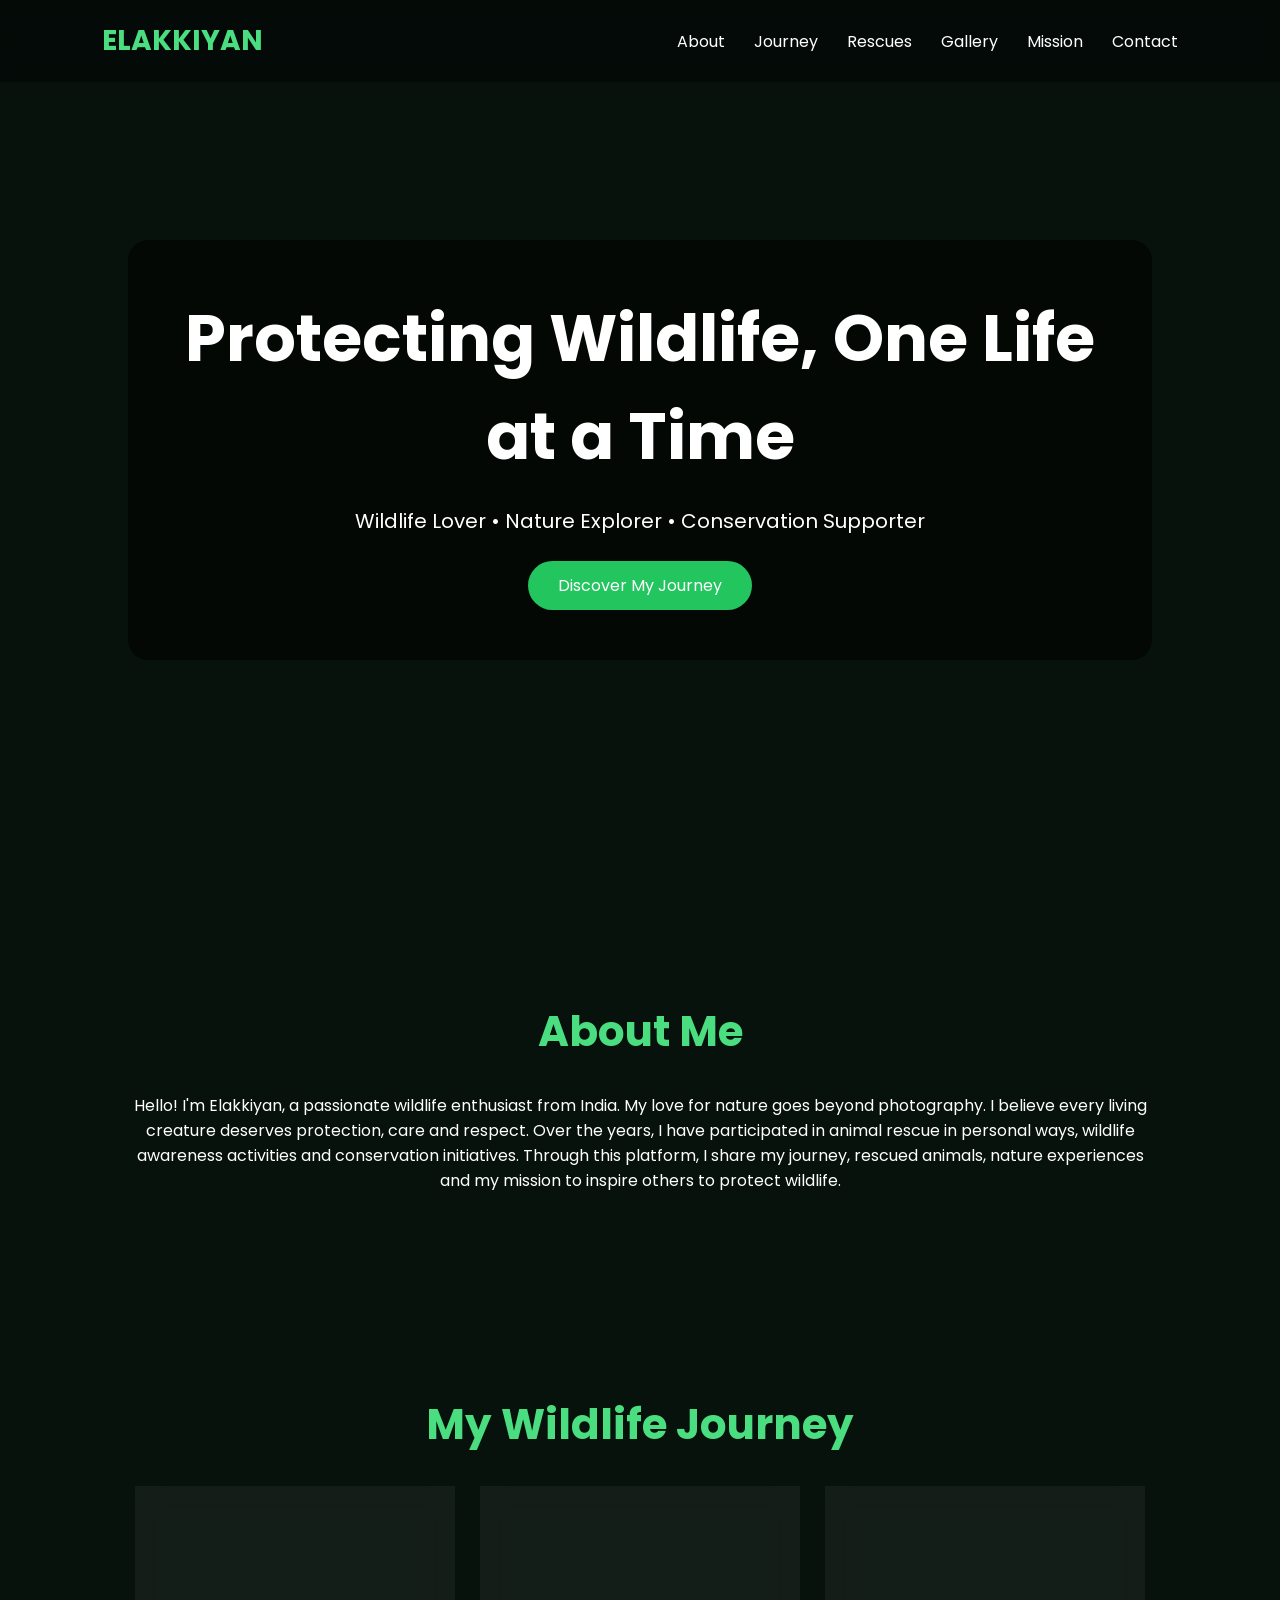
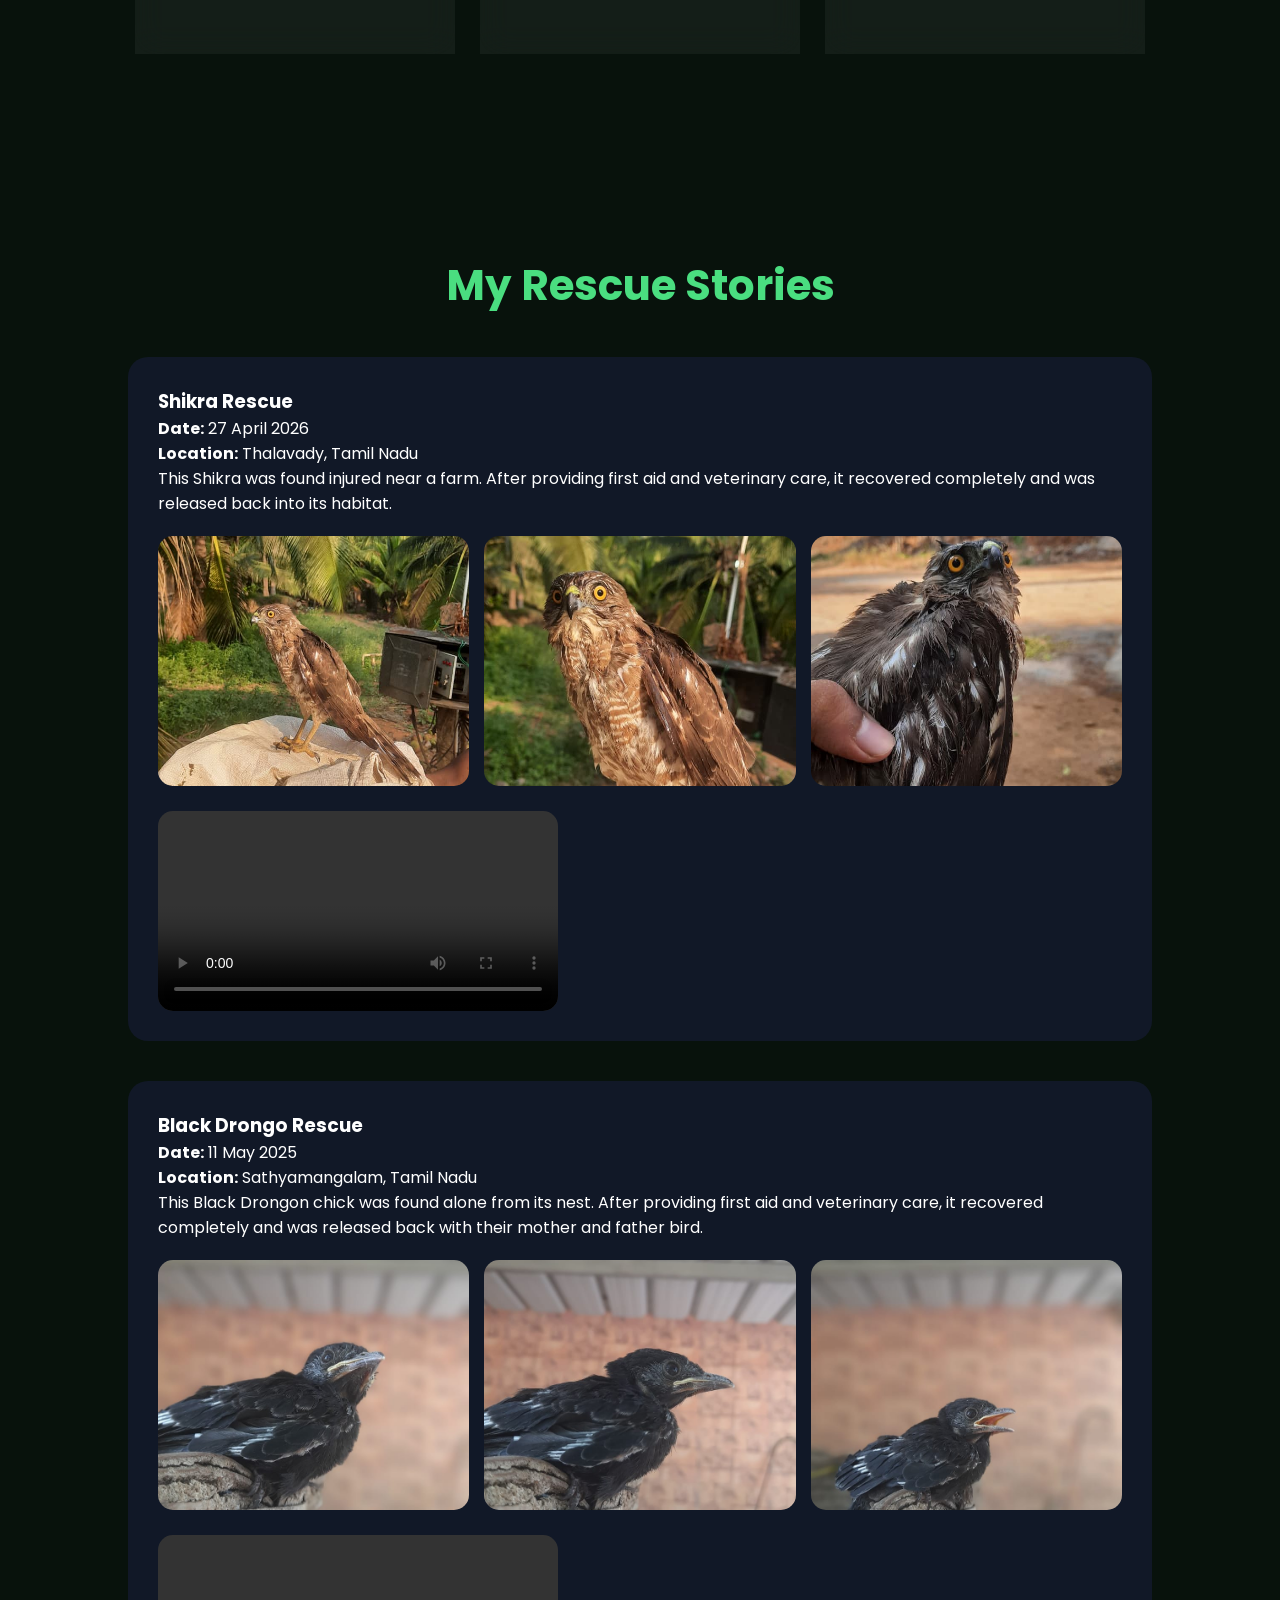
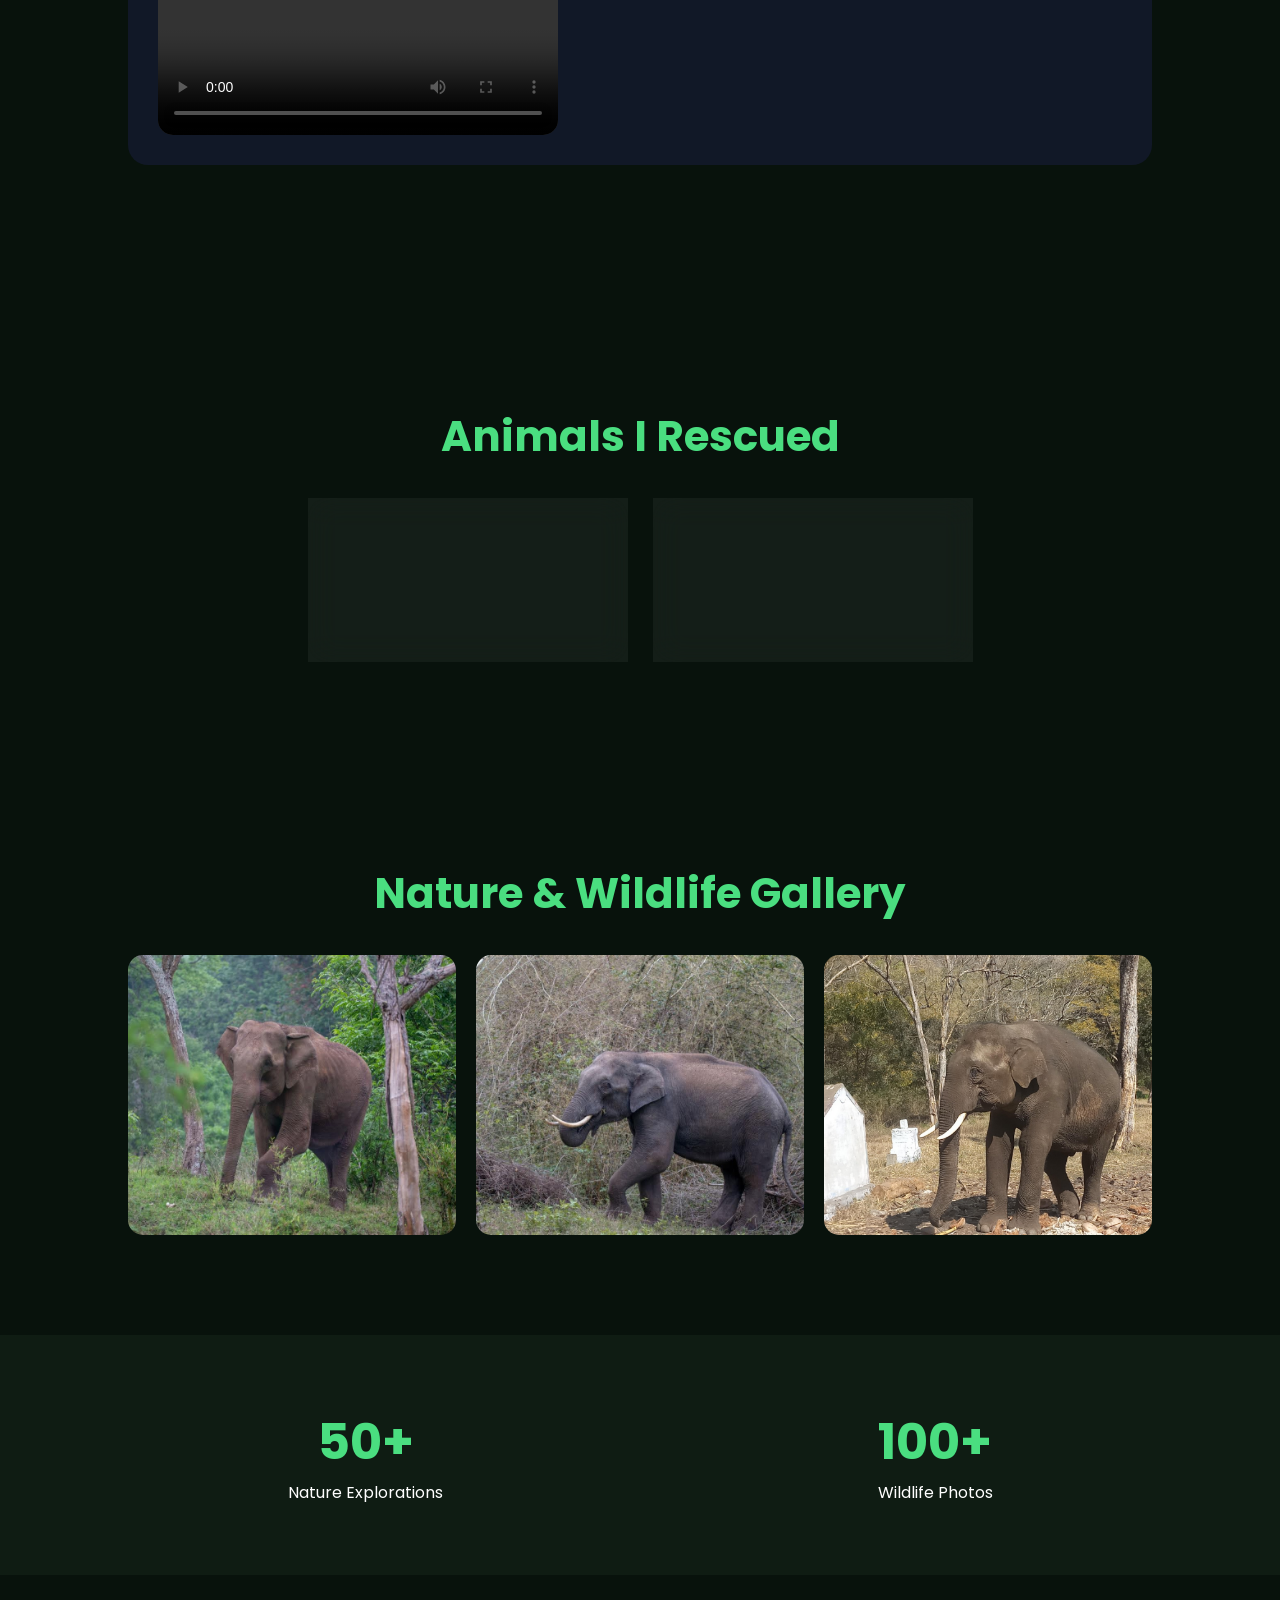
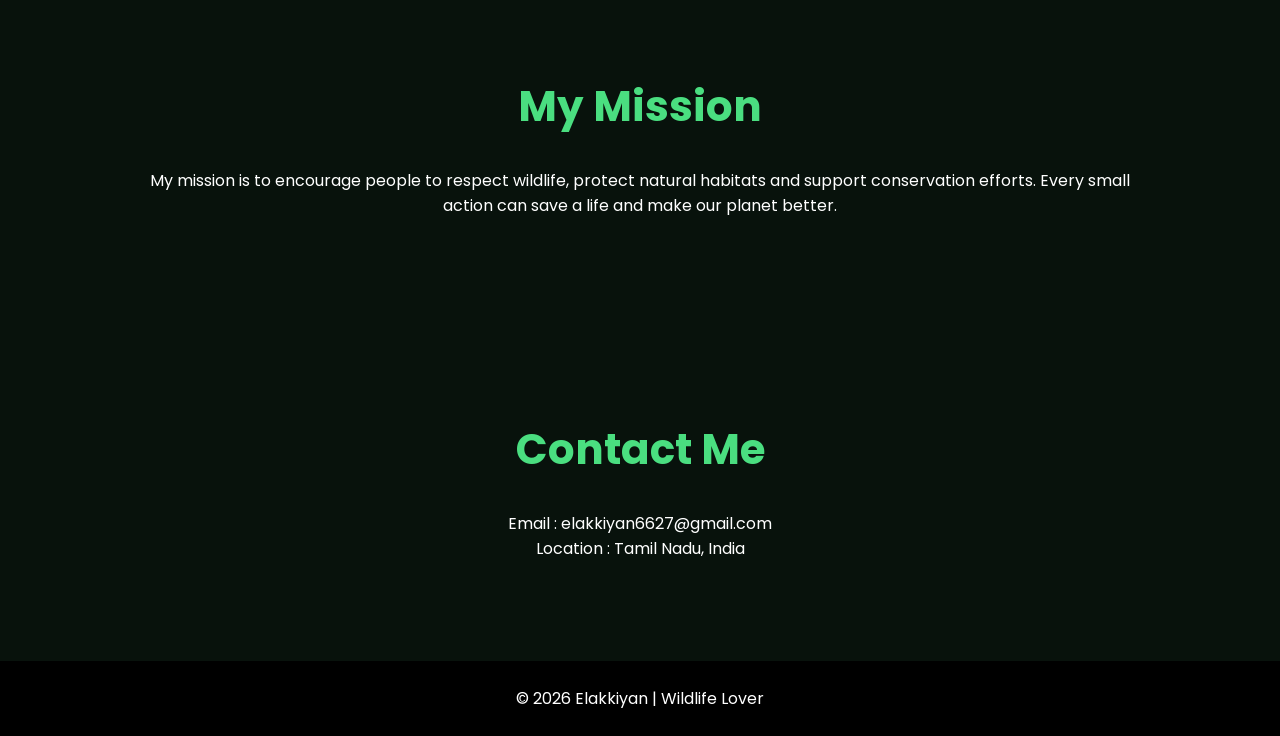
<file: index.html>
<!DOCTYPE html>
<html lang="en">
<head>
<meta charset="UTF-8">
<meta name="viewport" content="width=device-width, initial-scale=1.0">

<title>Elakkiyan | Wildlife Lover & Animal Rescuer</title>

<link rel="stylesheet" href="proj2.css">

<link href="https://fonts.googleapis.com/css2?family=Poppins:wght@300;400;600;700&display=swap" rel="stylesheet">
</head>

<body>

<header>
    <div class="logo">ELAKKIYAN</div>

    <nav>
        <a href="#about">About</a>
        <a href="#journey">Journey</a>
        <a href="#rescue">Rescues</a>
        <a href="#gallery">Gallery</a>
        <a href="#mission">Mission</a>
        <a href="#contact">Contact</a>
    </nav>
</header>

<section class="hero">

<div class="hero-overlay">

<h1>Protecting Wildlife, One Life at a Time</h1>

<p>
Wildlife Lover • Nature Explorer • Conservation Supporter
</p>

<a href="#about" class="btn">Discover My Journey</a>

</div>

</section>

<section id="about">

<h2>About Me</h2>

<p>
Hello! I'm Elakkiyan, a passionate wildlife enthusiast from India.
My love for nature goes beyond photography. I believe every living creature
deserves protection, care and respect.

Over the years, I have participated in animal rescue in  personal ways,
wildlife awareness activities and conservation initiatives.
Through this platform, I share my journey, rescued animals,
nature experiences and my mission to inspire others to protect wildlife.
</p>

</section>

<section id="journey">

<h2>My Wildlife Journey</h2>

<div class="cards">

<div class="card">
<h3>🌿 Nature Exploration</h3>
<p>Exploring forests, hills, rivers and wildlife habitats.</p>
</div>

<div class="card">
<h3>📷 Wildlife Photography</h3>
<p>Capturing beautiful moments from nature and wildlife.</p>
</div>

<div class="card">
<h3>🦉 Conservation Awareness</h3>
<p>Spreading awareness about protecting wildlife.</p>
</div>

</div>

</section>
<section id="rescues">

<h2>My Rescue Stories</h2>

<div class="rescue-card">

    <h3> Shikra Rescue</h3>

    <p><strong>Date:</strong> 27 April 2026</p>

    <p><strong>Location:</strong> Thalavady, Tamil Nadu</p>

    <p>
        This Shikra was found injured near a farm.
        After providing first aid and veterinary care,
        it recovered completely and was released back into its habitat.
    </p>

    <!-- Photos -->
    <div class="photo-gallery">

        <img src="WhatsApp Image 2026-06-08 at 11.35.16 AM.jpeg">
        <img src="WhatsApp Image 2026-06-08 at 11.35.17 AM.jpeg">
        <img src="WhatsApp Image 2026-06-08 at 11.35.17 AM (1).jpeg">

    </div>

    <!-- Videos -->
    <div class="video-gallery">

        <video controls>
            <source src="WhatsApp Video 2026-06-08 at 11.44.29 AM.mp4" type="video/mp4">
        </video>

    </div>

</div>

<div class="rescue-card">

    <h3> Black Drongo Rescue</h3>

    <p><strong>Date:</strong> 11 May 2025</p>

    <p><strong>Location:</strong> Sathyamangalam, Tamil Nadu</p>

    <p>
        This Black Drongon chick was found alone from its nest.
        After providing first aid and veterinary care,
        it recovered completely and was released back with their mother and father bird.
    </p>

    <!-- Photos -->
    <div class="photo-gallery">

        <img src="WhatsApp Image 2026-06-08 at 11.37.05 AM (1).jpeg">
        <img src="WhatsApp Image 2026-06-08 at 11.37.05 AM.jpeg">
        <img src="WhatsApp Image 2026-06-08 at 11.37.16 AM.jpeg">

    </div>

    <!-- Videos -->
    <div class="video-gallery">

        <video controls>
            <source src="WhatsApp Video 2026-06-08 at 11.37.16 AM.mp4" type="video/mp4">
        </video>

    </div>

</div>


</section>

<section id="rescue">

<h2>Animals I Rescued</h2>

<div class="cards">

<div class="card">
<h3>🐦 Injured Bird Rescue</h3>
<p>
Helped rescue and rehabilitate an injured bird before releasing it safely.
</p>
</div>


<div class="card">
<h3>🐢 Wildlife Protection</h3>
<p>
Supported safe relocation and protection efforts for vulnerable wildlife.
</p>
</div>

</div>

</section>

<section id="gallery">

<h2>Nature & Wildlife Gallery</h2>

<div class="gallery">

<img src="WhatsApp Image 2026-06-08 at 12.36.55 PM.jpeg">
<img src="WhatsApp Image 2026-06-08 at 12.36.55 PM (1).jpeg">
<img src="WhatsApp Image 2026-06-08 at 12.36.54 PM.jpeg">

</div>

</section>

<section class="stats">

<div>
<h1>50+</h1>
<p>Nature Explorations</p>
</div>

<div>
<h1>100+</h1>
<p>Wildlife Photos</p>
</div>

</section>

<section id="mission">

<h2>My Mission</h2>

<p>
My mission is to encourage people to respect wildlife,
protect natural habitats and support conservation efforts.
Every small action can save a life and make our planet better.
</p>

</section>

<section id="contact">

<h2>Contact Me</h2>

<p>Email : elakkiyan6627@gmail.com</p>
<p>Location : Tamil Nadu, India</p>

</section>

<footer>

<p>© 2026 Elakkiyan | Wildlife Lover</p>

</footer>

</body>
</html>
</file>
<file: proj2.css>
*{
margin:0;
padding:0;
box-sizing:border-box;
font-family:'Poppins',sans-serif;
scroll-behavior:smooth;
}

body{
background:#08120c;
color:white;
}

header{
position:fixed;
top:0;
width:100%;
display:flex;
justify-content:space-between;
align-items:center;
padding:20px 8%;
background:rgba(0,0,0,0.4);
backdrop-filter:blur(10px);
z-index:1000;
}

.logo{
font-size:28px;
font-weight:700;
color:#4ade80;
}

nav a{
color:white;
text-decoration:none;
margin-left:25px;
transition:.3s;
}

nav a:hover{
color:#4ade80;
}

.hero{
height:100vh;
background:url('https://i.postimg.cc/8ztzp6qm/Whats-App-Image-2026-06-08-at-11-31-26-AM-(1).jpg')
center/cover;
display:flex;
align-items:center;
justify-content:center;
text-align:center;
}

.hero-overlay{
background:rgba(0,0,0,.55);
padding:50px;
border-radius:20px;
}

.hero h1{
font-size:65px;
margin-bottom:20px;
}

.hero p{
font-size:20px;
margin-bottom:25px;
}

.btn{
display:inline-block;
padding:12px 30px;
background:#22c55e;
text-decoration:none;
color:white;
border-radius:50px;
}

.btn:hover{
background:#16a34a;
}

section{
padding:100px 10%;
text-align:center;
}

h2{
font-size:42px;
margin-bottom:30px;
color:#4ade80;
}

.cards{
display:flex;
justify-content:center;
flex-wrap:wrap;
gap:25px;
}

.card{
width:320px;
padding:30px;
background:rgba(255,255,255,.05);
backdrop-filter:blur(15px);
border-radius:20px;
transition:.4s;
}

.card:hover{
transform:translateY(-10px);
}

.gallery{
display:grid;
grid-template-columns:repeat(auto-fit,minmax(300px,1fr));
gap:20px;
}

.gallery img{
width:100%;
height:280px;
object-fit:cover;
border-radius:15px;
transition:.4s;
}

.gallery img:hover{
transform:scale(1.05);
}

.stats{
display:flex;
justify-content:space-around;
background:#0f1c13;
padding:70px;
}

.stats h1{
font-size:50px;
color:#4ade80;
}

footer{
background:black;
padding:25px;
text-align:center;
}
.rescue-card{
    background:#111827;
    margin:40px 0;
    padding:30px;
    border-radius:20px;
    text-align:left;
}

.photo-gallery{
    display:grid;
    grid-template-columns:repeat(auto-fit,minmax(250px,1fr));
    gap:15px;
    margin-top:20px;
}

.photo-gallery img{
    width:100%;
    height:250px;
    object-fit:cover;
    border-radius:15px;
}

.video-gallery{
    display:grid;
    grid-template-columns:repeat(auto-fit,minmax(300px,1fr));
    gap:20px;
    margin-top:25px;
}
.video-gallery video{
    width:100%;
    max-width:400px;
    height:auto;
    border-radius:15px;
}
/* =========================
   MOBILE RESPONSIVE DESIGN
========================= */

@media (max-width: 1024px) {

.hero h1 {
    font-size: 45px;
}

.hero p {
    font-size: 18px;
}

.cards {
    gap: 15px;
}

.stats {
    flex-wrap: wrap;
    gap: 30px;
    text-align: center;
}

}

@media (max-width: 768px) {

/* HEADER STACK FIX */
header {
    flex-direction: column;
    padding: 15px;
    text-align: center;
}

nav {
    margin-top: 10px;
}

nav a {
    display: inline-block;
    margin: 8px 10px;
    font-size: 14px;
}

/* HERO TEXT FIX */
.hero h1 {
    font-size: 32px;
}

.hero p {
    font-size: 14px;
}

.hero-overlay {
    padding: 25px;
}

/* SECTION SPACING */
section {
    padding: 60px 5%;
}

/* CARDS STACK */
.cards {
    flex-direction: column;
    align-items: center;
}

/* STAT SECTION */
.stats {
    flex-direction: column;
    padding: 40px 20px;
}

.stats h1 {
    font-size: 35px;
}

/* RESCUE CARD FIX */
.rescue-card {
    text-align: center;
}

/* MEDIA FIX */
.photo-gallery,
.video-gallery {
    grid-template-columns: 1fr;
}

.gallery {
    grid-template-columns: 1fr;
}

}

@media (max-width: 480px) {

.hero h1 {
    font-size: 26px;
}

.hero p {
    font-size: 13px;
}

.btn {
    padding: 10px 20px;
    font-size: 14px;
}

.logo {
    font-size: 22px;
}

nav a {
    font-size: 12px;
    margin: 5px;
}

}
</file>
